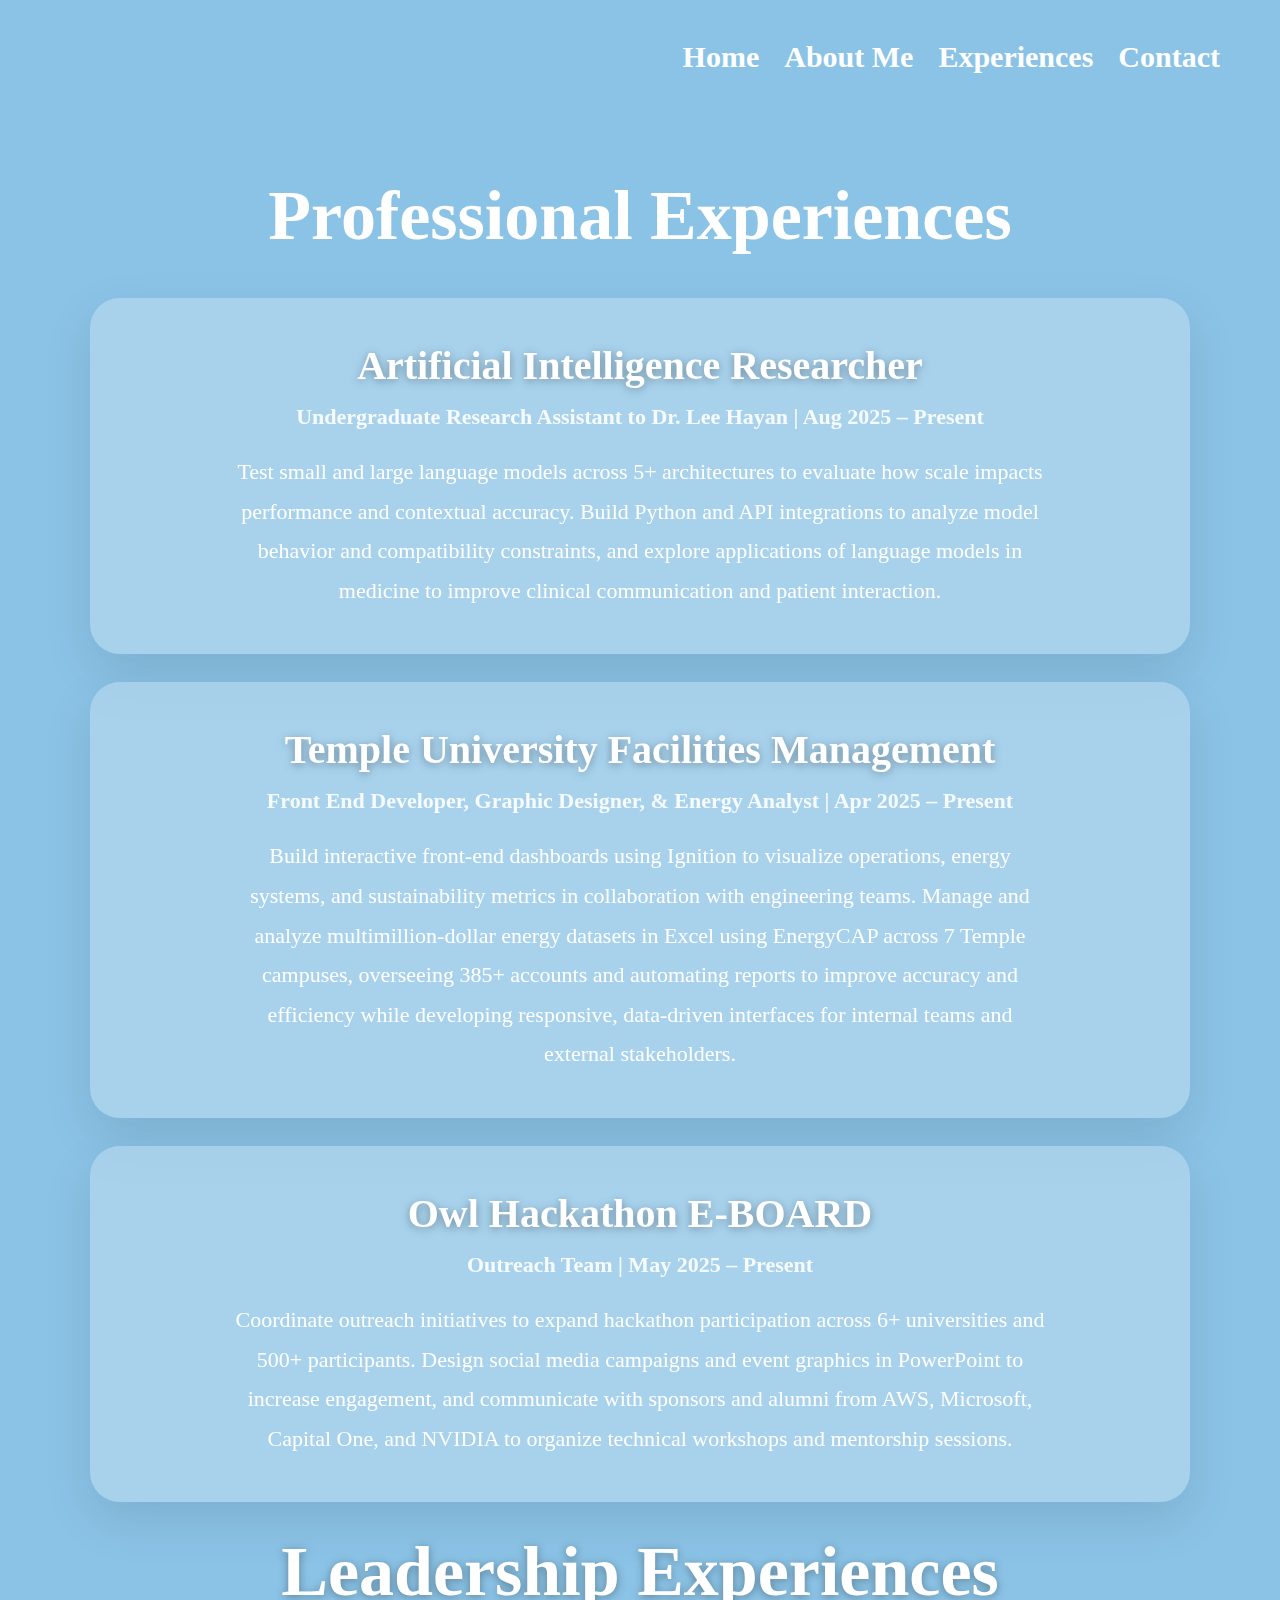
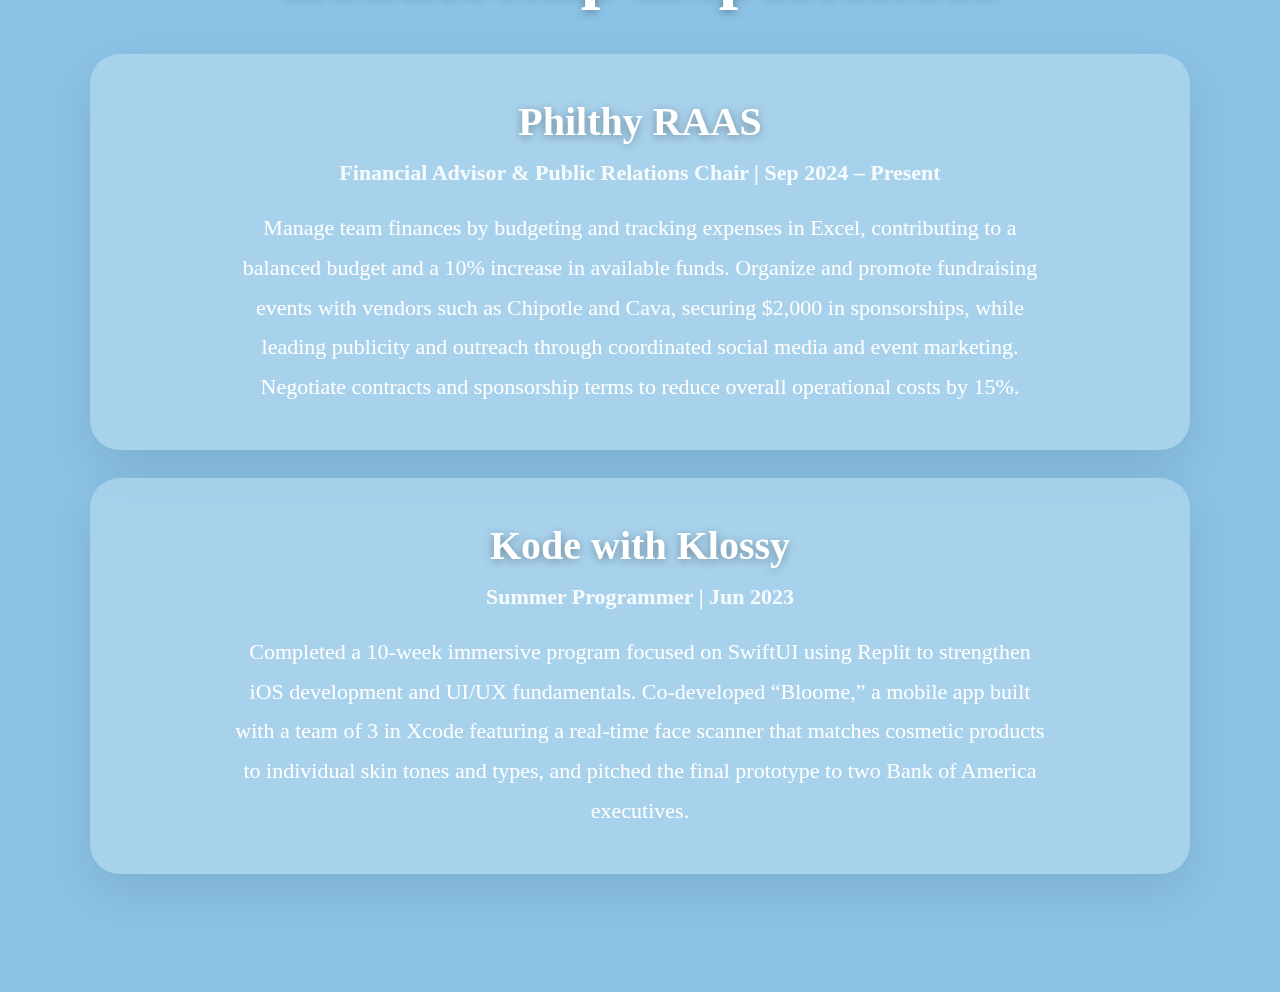
<file: docs/experiences.html>
<!DOCTYPE html>
<html>
<head>
  <title>Experiences</title>
  <link rel="stylesheet" href="style.css">
</head>

<body>
<nav class="navbar">
  <div class="tabs">
    <a href="home.html">Home</a>
    <a href="aboutme.html">About Me</a>
    <a href="experiences.html">Experiences</a>
    <a href="contact.html">Contact</a>
  </div>
</nav>


  <section class="exp-shell">
    <h1 class="exp-title">Professional Experiences</h1>

    <!-- PROFESSIONAL EXPERIENCE -->
    <div class="exp-card">
      <h2 class="exp-company">Artificial Intelligence Researcher</h2>
      <div class="exp-sub">Undergraduate Research Assistant to Dr. Lee Hayan | Aug 2025 – Present</div>
      <p class="exp-desc">
        Test small and large language models across 5+ architectures to evaluate how scale impacts performance and contextual accuracy.
        Build Python and API integrations to analyze model behavior and compatibility constraints, and explore applications of language
        models in medicine to improve clinical communication and patient interaction.
      </p>
    </div>

    <div class="exp-card">        
      <h2 class="exp-company">Temple University Facilities Management</h2>
      <div class="exp-sub">Front End Developer, Graphic Designer, & Energy Analyst | Apr 2025 – Present</div>
      <p class="exp-desc">
        Build interactive front-end dashboards using Ignition to visualize operations, energy systems, and sustainability metrics in collaboration
        with engineering teams. Manage and analyze multimillion-dollar energy datasets in Excel using EnergyCAP across 7 Temple campuses,
        overseeing 385+ accounts and automating reports to improve accuracy and efficiency while developing responsive, data-driven interfaces
        for internal teams and external stakeholders.
      </p>
    </div>

    <!-- LEADERSHIP EXPERIENCE -->
    <div class="exp-card">
      <h2 class="exp-company">Owl Hackathon E-BOARD</h2>
      <div class="exp-sub">Outreach Team | May 2025 – Present</div>
      <p class="exp-desc">
        Coordinate outreach initiatives to expand hackathon participation across 6+ universities and 500+ participants. Design social media
        campaigns and event graphics in PowerPoint to increase engagement, and communicate with sponsors and alumni from AWS, Microsoft,
        Capital One, and NVIDIA to organize technical workshops and mentorship sessions.
      </p>
    </div>
      
    <h2 class="exp-title">Leadership Experiences</h2>

    <div class="exp-card">
      <h2 class="exp-company">Philthy RAAS</h2>
      <div class="exp-sub">Financial Advisor & Public Relations Chair | Sep 2024 – Present</div>
      <p class="exp-desc">
        Manage team finances by budgeting and tracking expenses in Excel, contributing to a balanced budget and a 10% increase in available funds.
        Organize and promote fundraising events with vendors such as Chipotle and Cava, securing $2,000 in sponsorships, while leading publicity
        and outreach through coordinated social media and event marketing. Negotiate contracts and sponsorship terms to reduce overall operational
        costs by 15%.
      </p>
    </div>

    <div class="exp-card">
      <h2 class="exp-company">Kode with Klossy</h2>
      <div class="exp-sub">Summer Programmer | Jun 2023</div>
      <p class="exp-desc">
        Completed a 10-week immersive program focused on SwiftUI using Replit to strengthen iOS development and UI/UX fundamentals.
        Co-developed “Bloome,” a mobile app built with a team of 3 in Xcode featuring a real-time face scanner that matches cosmetic products
        to individual skin tones and types, and pitched the final prototype to two Bank of America executives.
      </p>
    </div>

  </section>

</body>
</html>
</file>
<file: docs/style.css>
/* home page */
body {
  background-color: #8Bc3e6;
  font-size: 20px;
  font-weight: 100;
  margin: 0;
  padding: 0;
  overflow-x: hidden;
  min-height: 100vh;
  display: flex;
  flex-direction: column;
}

h1, h2 {
  font-family: 'Playfair Display', serif;
  color: white;
  font-size: 80px;
  line-height: 1.2;
  text-align: center;
  margin: 0;
}

p{
  color: white;
  font-family: 'Times New Roman', Times, serif;
  font-size: 22px;
  font-weight: 200;
  max-width: 1200px;
}

/* make it neon around my name */
.neon-name {
  color: #fff !important;
  text-shadow:
    0 0 5px #fff,
    0 0 10px #fff,
    0 0 20px #00e6ff,
    0 0 40px #00e6ff,
    0 0 80px #00e6ff !important;
}

/* navigation */
.navbar{
  display: flex;
  justify-content: flex-end;
  padding: 40px 60px;
}

.tabs a{
  text-decoration: none;
  color: white;
  font-family: 'Playfair Display', serif;
  margin-left: 20px;
  font-size: 30px;
  font-weight: bold;
  transition: 0.3s ease-in-out;
}

.tabs a:hover{
  opacity: 0.4;
}

/* home hero */
.name{
  flex-grow: 1;
  display: flex;
  justify-content: center;
  align-items: center;
  padding: 0 10vw;
  text-align: center;
}

.name h1, h2{
  max-width: 1000px;
  margin: 0 auto;
}


/* about me page */

.about-container{
  display: flex;
  align-items: flex-start;
  justify-content: left;
  gap: 50px;
  padding: 40px 10%;
}

.profile-picture{
  width: 500px;
  height: 500px;
  object-fit: cover;
  border-radius: 10px;
  border: 3px solid white;
  box-shadow:
    0 0 5px #fff,
    0 0 10px #fff,
    0 0 20px #00e6ff,
    0 0 40px #00e6ff,
    0 0 80px #00e6ff !important;
}

.about-text{
  max-width: 600px;
  color: white;
}

.about-text h1, h2{
  font-size: 50px;
  margin-top: 0;
}

.about-links{
  display: flex;
  gap: 30px;
  margin-top: 30px;
  font-weight: bold;
  font-family: 'Playfair Display', serif;
}

/* about tabs */
.about-shell{
  width: min(980px, 92%);
  margin: 30px auto;
  display: flex;
  flex-direction: column;
  align-items: center;
}

.about-photo{
  width: 100%;
  max-width: 760px;
  border-radius: 18px;
  display: block;
  margin-bottom: 18px;
}

.about-tabs{
  width: 100%;
  max-width: 760px;
  display: flex;
  justify-content: center;
  gap: 22px;
  margin: 30px auto;
}

.about-tab{
  background: rgba(255,255,255,0.35);
  border: none;
  padding: 14px 30px;
  border-radius: 999px;
  font-size: 20px;
  font-weight: 700;
  color: #fff;
  cursor: pointer;
  transition: all 0.25s ease;
}

.about-tab:hover{
  background: rgba(255,255,255,0.5);
  transform: translateY(-2px);
}

.about-tab.active{
  background: rgba(255,255,255,0.6);
}

.about-content{
  max-width: 900px;
  margin: 20px auto;
  padding: 0;
}

.about-panel{
  display: none;
  color: #fff;
}

.about-panel.show{
  display: block;
  animation: fadeIn 0.25s ease;
}

.about-panel ul{
  list-style: disc;
  padding-left: 26px;
}

.about-panel li{
  font-size: 22px;
  line-height: 1.6;
}

@keyframes fadeIn{
  from{ opacity: 0; transform: translateY(6px); }
  to{ opacity: 1; transform: translateY(0); }
}
.about-panel p {
  text-align: center;    
  max-width: 700px;      
  line-height: 1.7;
}


/* contact page */
body.contact-bg::before{
  content: "";
  position: fixed;
  inset: 0;


  .contact-page{
  display: grid;
  grid-template-columns: 1fr 1fr;
  gap: 60px;
  padding: 60px 6%;
  align-items: start;
}

.contact-left{
  width: 100%;
}

.contact-right{
  width: 100%;
  max-width: 750px; /* optional so it doesn't feel too wide */
  justify-self: end; /* keeps the form nicely on the right */
}

  /* darker + bluer overlay */
  background: rgba(80, 140, 180, 0.75);

  z-index: -1;
}



.contact-page{
  width: min(1200px, 92%);
  margin: 80px auto;
  display: grid;
  grid-template-columns: 1fr 1.5fr;
  gap: 80px;
  align-items: start;
}

.contact-left{
  display: flex;
  justify-content: flex-start;
}

.contact-right{
  padding-top: 10px;
}

/* left content */
.contact-container{
  display: flex;
  flex-direction: column;
  align-items: center;
  color: #fff;
}

.contact-container h1, h2{
  font-size: 32px;
  margin-bottom: 16px;
}

.contact-intro{
  font-size: 24px;
  margin-bottom: 36px;
  text-align: center;
  max-width: 420px;
  line-height: 1.5;
}

.contact-container h1, h2, 
.contact-container p,
.contact-link,
.contact-label{
  text-shadow: 0 2px 10px rgba(0,0,0,0.35);
}

/* contact links */
.contact-item{
  margin-bottom: 20px;
}

.contact-link{
  display: flex;
  align-items: center;
  justify-content: center;
  gap: 22px;
  text-decoration: none;
  color: #fff;
  font-size: 24px;
}

.icon-box{
  width: 64px;
  height: 64px;
  display: flex;
  align-items: center;
  justify-content: center;
}

.icon{
  max-width: 44px;
  max-height: 44px;
  object-fit: contain;
  mix-blend-mode: multiply;
}

.contact-label{
  font-weight: 700;
  background: rgba(255, 255, 255, 0.22);
  padding: 8px 18px;
  border-radius: 14px;
}

/* hover reveal */
.hidden-text{
  max-width: 0;
  overflow: hidden;
  white-space: nowrap;
  opacity: 0;
  margin-left: 0;
  transition: all 0.35s ease;
}

.reveal:hover .hidden-text{
  max-width: 360px;
  opacity: 1;
  margin-left: 14px;
  text-decoration: underline;
}

/* form */
.contact-page{
  display: grid !important;
  grid-template-columns: 1fr 1fr;
  gap: 60px;
  padding: 60px 6%;
  align-items: start;
}

.contact-left,
.contact-right{
  min-width: 0; /* prevents overflow forcing a new line */
}

.contact-right{
  justify-self: end;
  width: 100%;
  max-width: 760px;
}

@media (max-width: 900px){
  .contact-page{
    grid-template-columns: 1fr;
    gap: 50px;
  }
  .contact-right{
    justify-self: stretch;
    max-width: 100%;
  }
}

.contact-form{
  display: flex;
  flex-direction: column;
  gap: 26px;
}

.contact-form input,
.contact-form textarea{
  width: 100%;
  padding: 20px 22px;
  border-radius: 14px;
  background: rgba(255, 255, 255, 0.22);
  backdrop-filter: blur(12px);
  -webkit-backdrop-filter: blur(12px);
  border: 1px solid rgba(255,255,255,0.28);
  color: #fff;
  font-size: 18px;
  outline: none;
}

.contact-form input::placeholder,
.contact-form textarea::placeholder{
  color: rgba(255,255,255,0.8);
  font-weight: 700;
}

.contact-form input:focus,
.contact-form textarea:focus{
  border-color: rgba(255,255,255,0.55);
  box-shadow: 0 0 0 4px rgba(255,255,255,0.12);
}

.submit-btn{
  width: 260px;
  padding: 16px 32px;
  border-radius: 14px;
  font-size: 22px;
  align-self: flex-start;
  margin-top: 10px;
  background: rgba(255, 255, 255, 0.22);
  backdrop-filter: blur(12px);
  -webkit-backdrop-filter: blur(12px);
  border: 1px solid rgba(255,255,255,0.28);
  color: #fff;
  font-weight: 800;
  cursor: pointer;
  transition: transform 0.2s ease, background 0.2s ease;
}

.submit-btn:hover{
  background: rgba(255,255,255,0.35);
  transform: translateY(-2px);
}

body.contact-bg{
  background-image: url("map.jpg");
  background-size: cover;
  background-position: center;
  background-repeat: no-repeat;
  background-attachment: fixed;
}

body.contact-bg::before{
  content: "";
  position: fixed;
  inset: 0;
  background: rgba(139, 195, 230, 0.65);
  z-index: -1;
}

.contact-form input,
.contact-form textarea,
.submit-btn{
  background: rgba(255, 255, 255, 0.22);
  backdrop-filter: blur(14px);
  -webkit-backdrop-filter: blur(14px);
}


@media (max-width: 900px){
  .contact-page{
    grid-template-columns: 1fr;
    gap: 50px;
  }
  .contact-right{
    max-width: 100%;
    justify-self: stretch;
  }
  .submit-btn{
    width: 100%;
  }
}


/*experience page*/

.exp-shell{
  width: min(1100px, 92%);
  margin: 60px auto 90px;
}

.exp-title{
  font-size: 70px;
  margin-bottom: 40px;
}

.exp-card{
  background: rgba(255,255,255,0.25);
  backdrop-filter: blur(14px);
  -webkit-backdrop-filter: blur(14px);
  border-radius: 30px;
  padding: 44px 56px;
  margin-bottom: 28px;
  box-shadow: 0 18px 50px rgba(0,0,0,0.10);
}

.exp-company{
  font-family: 'Playfair Display', serif;
  color: #fff;
  font-size: 40px;
  margin: 0 0 14px;
  text-align: center;
}

.exp-sub{
  color: rgba(255,255,255,0.90);
  font-weight: 700;
  font-size: 22px;
  text-align: center;
  margin-bottom: 22px;
}

.exp-desc{
  margin: 0 auto;
  max-width: 820px;
  text-align: center;
  line-height: 1.8;
  font-size: 22px;
}

.section-title{
  color: #ffffff;
  text-align: center;
  font-size: 80px;          
  margin: 40px auto 50px;
}


/* Mobile */
@media (max-width: 900px){
  .exp-title{ font-size: 52px; }
  .exp-card{ padding: 30px 26px; border-radius: 24px; }
  .exp-company{ font-size: 32px; }
  .exp-sub{ font-size: 18px; }
  .exp-desc{ font-size: 20px; }
}
</file>
